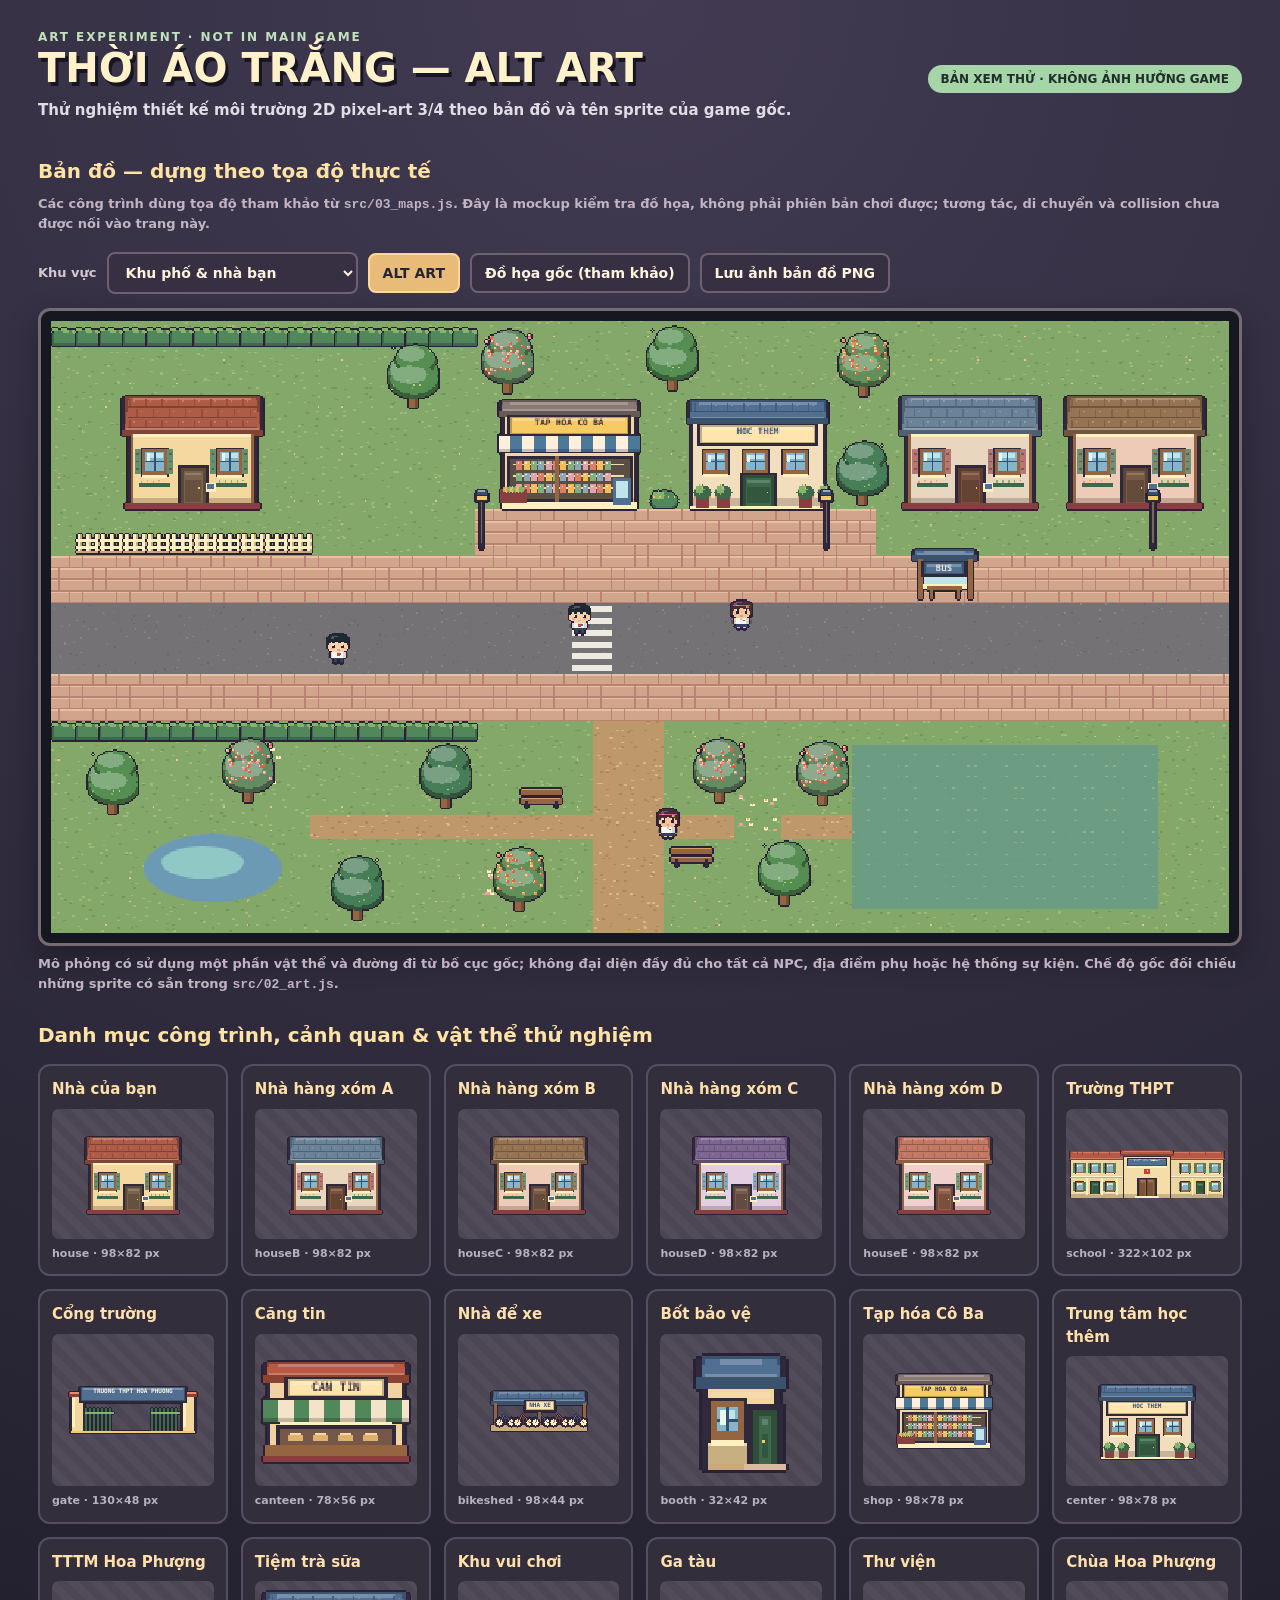
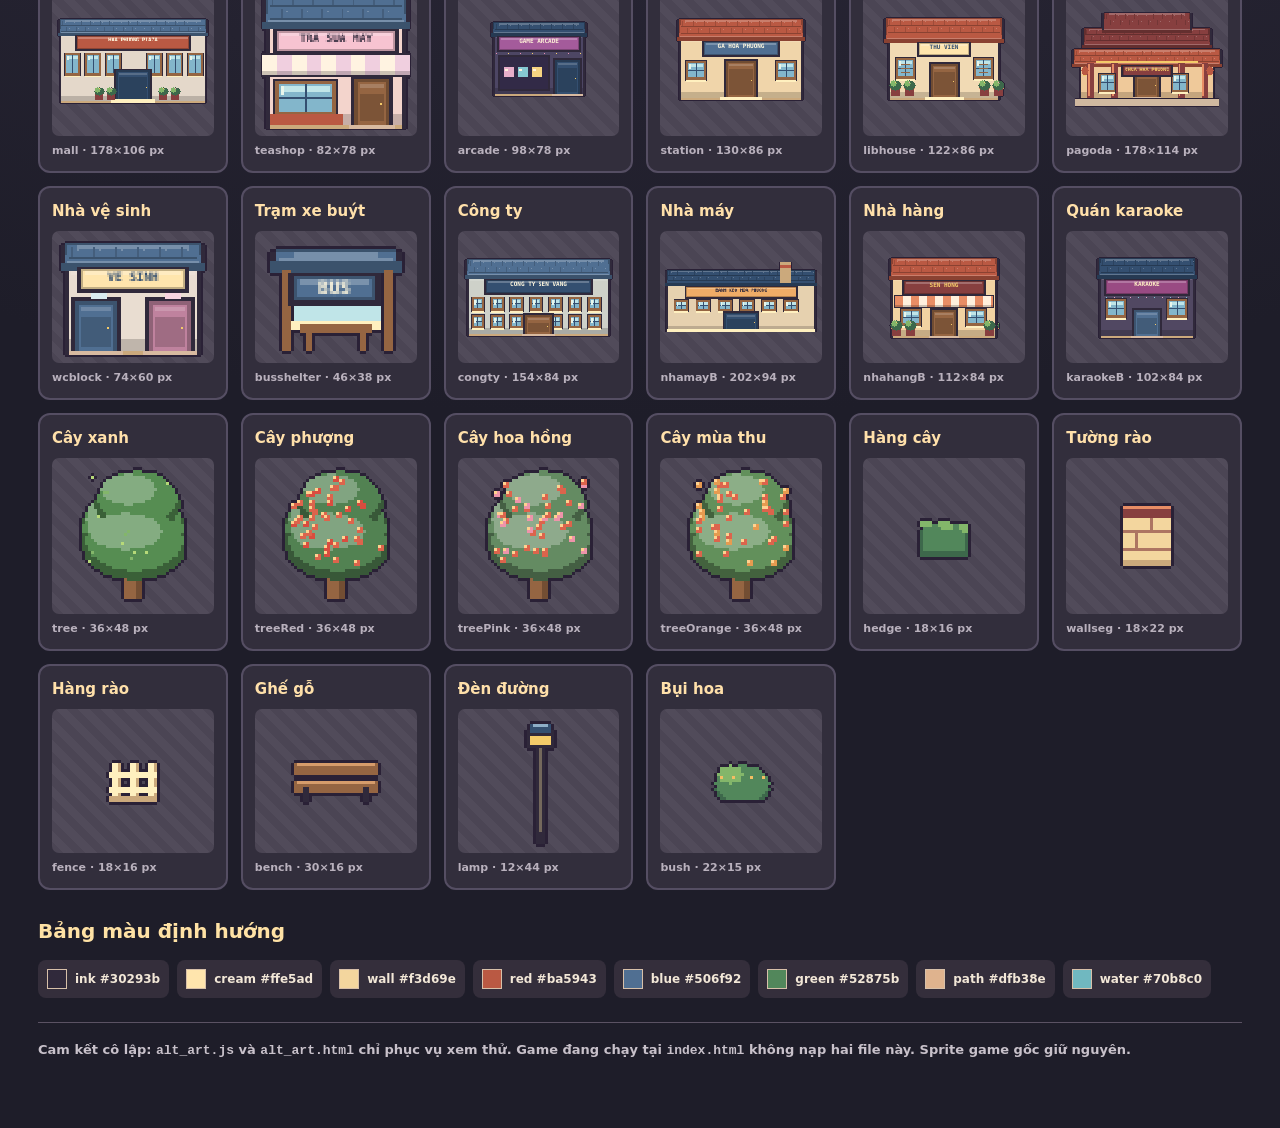
<file: alt_art.html>
<!doctype html>
<html lang="vi"><head><meta charset="utf-8"><meta name="viewport" content="width=device-width,initial-scale=1">
<title>Thời Áo Trắng | ALT ART — bản xem thử độc lập</title>
<style>
:root{--ink:#292532;--gold:#ffe3a8;--mint:#8bb5a0;--paper:#fff4dc}
*{box-sizing:border-box}body{margin:0;color:var(--paper);font:600 15px/1.5 system-ui,-apple-system,"Segoe UI",sans-serif;background:radial-gradient(circle at 50% 0,#423b53,#1e1d29 72%)}
main{max-width:1240px;padding:28px 18px 70px;margin:auto}header{display:flex;justify-content:space-between;gap:12px;align-items:center;flex-wrap:wrap}
h1{font-size:clamp(25px,4vw,40px);line-height:1.13;margin:0;color:#fff2ca;text-shadow:3px 4px #171522}
h2{margin:26px 0 8px;font-size:20px;color:#ffe2a5}.eyebrow{font-size:12px;letter-spacing:.16em;color:#c1e2bd;font-weight:900}
p{margin:8px 0;color:#e3dce5}.tag{color:#203028;background:#a6d5aa;border-radius:99px;padding:5px 13px;font-size:12px;font-weight:800}
.toolbar{display:flex;align-items:center;flex-wrap:wrap;gap:10px;margin:18px 0 14px}
.toolbar label{color:#d4c7cf;font-size:13px}.toolbar select,.toolbar button{border:2px solid #6e6070;border-radius:8px;background:#373043;color:#fff3dc;padding:10px 13px;font:700 14px system-ui;cursor:pointer}
.toolbar button.active{background:#e8bc78;color:#282335;border-color:#ffd79c}
.board{background:#151721;border:3px solid #756b70;border-radius:12px;padding:10px;overflow:auto;box-shadow:0 12px 30px #09070d55}
.board canvas{image-rendering:pixelated;image-rendering:crisp-edges;display:block;margin:auto;width:100%;height:auto;max-width:none}
.note{font-size:13px;color:#c1b4c3}.gallery{display:grid;grid-template-columns:repeat(auto-fit,minmax(185px,1fr));gap:13px;margin-top:14px}
.asset{min-height:193px;background:#322e3c;border:2px solid #554e63;border-radius:12px;padding:12px;display:flex;flex-direction:column}
.asset strong{color:#ffe0aa;margin-bottom:8px}.sample{flex:1;min-height:130px;display:grid;place-items:center;background:repeating-linear-gradient(45deg,#4b4554,#4b4554 8px,#514b5a 8px,#514b5a 16px);border-radius:7px;overflow:hidden}
.sample canvas{max-width:100%;image-rendering:pixelated;image-rendering:crisp-edges}
.asset small{font-size:11px;color:#b9b1bd;margin-top:7px}.tokens{display:flex;gap:8px;flex-wrap:wrap;margin-top:14px}
.token{min-width:100px;background:#342e3b;padding:9px;border-radius:8px;color:#f2e7d7;font-size:12px;display:flex;align-items:center;gap:8px}
.swatch{width:20px;height:20px;display:inline-block;border:1px solid #d7c0a9}
footer{margin-top:24px;border-top:1px solid #5b5263;padding-top:17px;color:#c8c1ca;font-size:13px}
</style></head><body>
<main><header><div><div class="eyebrow">ART EXPERIMENT · NOT IN MAIN GAME</div><h1>THỜI ÁO TRẮNG — ALT ART</h1><p>Thử nghiệm thiết kế môi trường 2D pixel-art 3/4 theo bản đồ và tên sprite của game gốc.</p></div><span class="tag">BẢN XEM THỬ · KHÔNG ẢNH HƯỞNG GAME</span></header>
<h2>Bản đồ — dựng theo tọa độ thực tế</h2>
<p class="note">Các công trình dùng tọa độ tham khảo từ <code>src/03_maps.js</code>. Đây là mockup kiểm tra đồ họa, không phải phiên bản chơi được; tương tác, di chuyển và collision chưa được nối vào trang này.</p>
<div class="toolbar"><label for="map">Khu vực</label><select id="map"><option value="town">Khu phố & nhà bạn</option><option value="school">Trường THPT Hoa Phượng</option><option value="pho">Phố Hoa Phượng</option></select><button id="alt" class="active">ALT ART</button><button id="old">Đồ họa gốc (tham khảo)</button><button id="download">Lưu ảnh bản đồ PNG</button></div>
<div class="board"><canvas id="world" width="800" height="416" aria-label="Bản đồ Thời Áo Trắng"></canvas></div>
<p class="note">Mô phỏng có sử dụng một phần vật thể và đường đi từ bố cục gốc; không đại diện đầy đủ cho tất cả NPC, địa điểm phụ hoặc hệ thống sự kiện. Chế độ gốc đối chiếu những sprite có sẵn trong <code>src/02_art.js</code>.</p>
<h2>Danh mục công trình, cảnh quan & vật thể thử nghiệm</h2><div id="gallery" class="gallery"></div>
<h2>Bảng màu định hướng</h2><div class="tokens" id="tokens"></div>
<footer><b>Cam kết cô lập:</b> <code>alt_art.js</code> và <code>alt_art.html</code> chỉ phục vụ xem thử. Game đang chạy tại <code>index.html</code> không nạp hai file này. Sprite game gốc giữ nguyên.</footer>
</main>
<script src="src/02_art.js"></script>
<script src="alt_art.js"></script>
<script>
'use strict';
buildSprites();
const alternate=buildAltArt(), original=alternate.original, originalGround=alternate.oldGround, alt=alternate.alternative, altGround=alternate.ground;
const $=id=>document.getElementById(id), c=$('world'), ctx=c.getContext('2d');ctx.imageSmoothingEnabled=false;
let current='town', mode='alt';
const titles={
house:'Nhà của bạn',houseB:'Nhà hàng xóm A',houseC:'Nhà hàng xóm B',houseD:'Nhà hàng xóm C',houseE:'Nhà hàng xóm D',
school:'Trường THPT',gate:'Cổng trường',canteen:'Căng tin',bikeshed:'Nhà để xe',booth:'Bốt bảo vệ',
shop:'Tạp hóa Cô Ba',center:'Trung tâm học thêm',teashop:'Tiệm trà sữa',mall:'TTTM Hoa Phượng',arcade:'Khu vui chơi',station:'Ga tàu',
libhouse:'Thư viện',pagoda:'Chùa Hoa Phượng',wcblock:'Nhà vệ sinh',busshelter:'Trạm xe buýt',
nhahangB:'Nhà hàng',nhamayB:'Nhà máy',congty:'Công ty',karaokeB:'Quán karaoke',
tree:'Cây xanh',treeRed:'Cây phượng',treePink:'Cây hoa hồng',treeOrange:'Cây mùa thu',
bench:'Ghế gỗ',lamp:'Đèn đường',hedge:'Hàng cây',wallseg:'Tường rào',fence:'Hàng rào',bush:'Bụi hoa'
};
const sprites=['house','houseB','houseC','houseD','houseE','school','gate','canteen','bikeshed','booth','shop','center','mall','teashop','arcade','station','libhouse','pagoda','wcblock','busshelter','congty','nhamayB','nhahangB','karaokeB','tree','treeRed','treePink','treeOrange','hedge','wallseg','fence','bench','lamp','bush'];
const pos=(s,x,y,more={})=>({s,x,y,...more});
const maps={
town:{w:800,h:416,ground:[
['grass',0,0,50,26],['walk',0,10,50,2],['road',0,12,50,3],['walk',0,15,50,2],['walk',18,8,17,2],
['dirt',23,17,3,9],['dirt',11,21,23,1],['court',34,18,13,7],
['flowers',8,18,2,2],['flowers',29,20,2,2],['flowers',18,23,2,2],['flowers',41,5,1,1]],
objects:[
pos('house',47,47),pos('houseB',575,47),pos('houseC',687,47),pos('shop',303,51),pos('center',431,51),
pos('tree',228,14),pos('tree2',533,80),pos('treePink',292,4),pos('tree',404,2),pos('treeOrange',534,6),
pos('bench',318,316),pos('bench',420,356),pos('tree',24,290),pos('treePink',116,282),
pos('tree2',250,286),pos('treeOrange',300,356),pos('treePink',436,282),pos('tree',480,352),
pos('treePink',506,284),pos('tree2',190,362),pos('bush',405,113),pos('busshelter',584,152),
...Array.from({length:18},(_,i)=>pos('hedge',i*16,2)),
...Array.from({length:18},(_,i)=>pos('hedge',i*16,270)),
...Array.from({length:10},(_,i)=>pos('fence',16+i*16,143)),
...([286,520,742].map(x=>pos('lamp',x,112)))
],draw(x){
  x.fillStyle='#6c9ab4';x.beginPath();x.ellipse(110,372,47,23,0,0,Math.PI*2);x.fill();
  x.fillStyle='#90c8c5';x.beginPath();x.ellipse(103,368,28,11,0,0,Math.PI*2);x.fill();
  x.fillStyle='#efeadf';for(let i=0;i<6;i++)x.fillRect(354,194+i*8,27,4);
}},
school:{w:752,h:528,ground:[
['yard',0,0,44,27],['grass',44,0,3,27],['grass',0,7,6,19],['court',30,8,13,13],
['walk',0,27,47,3],['road',0,30,47,3],['flowers',1,9,1,1],['flowers',4,13,1,1],['flowers',2,19,1,1]],
objects:[
pos('school',191,3),pos('canteen',40,50),pos('bikeshed',524,62),pos('booth',422,370),
...([96,430].flatMap(x=>[140,250].map(y=>pos('treeRed',x,y)))),
...([136,396].flatMap(x=>[172,282].map(y=>pos('benchstone',x,y)))),
pos('tree',18,150),pos('tree2',34,244),pos('bush',60,206),pos('bush',12,318),
...Array.from({length:45},(_,i)=>i>=18&&i<=25?null:pos('wallseg',i*16-1,411)).filter(Boolean),
...Array.from({length:26},(_,i)=>pos('hedge',704,2+i*16)),
pos('gate',287,388),pos('busshelter',86,434),pos('lamp',16,438)],
draw(x){
 x.fillStyle='#fff8e9';for(const [a,b,w,h] of [[484,132,200,1],[484,331,200,1],[484,132,1,200],[683,132,1,200],[484,232,200,1]])x.fillRect(a,b,w,h);
 x.strokeStyle='#fff8e9';x.beginPath();x.arc(584,232,18,0,Math.PI*2);x.stroke();
 for(let i=0;i<47;i+=2){x.fillStyle='#f5dfab';x.fillRect(i*16+4,31*16+7,12,2);}
}},
pho:{w:1120,h:416,ground:[
['grass',0,0,70,26],['walk',0,8,70,4],['road',0,12,70,3],['walk',0,15,70,2],['walk',27,0,3,8],
['flowers',4,4,2,2],['flowers',34,21,2,1],['flowers',55,18,2,2]],
objects:[
pos('houseB',12,47),pos('houseC',120,47),pos('houseD',228,47),pos('houseE',336,47),
pos('teashop',484,51),pos('mall',572,23),pos('arcade',758,51),pos('congty',958,18),
pos('treePink',862,10),pos('busshelter',176,146),
...([112,262,416,862,1040].map(x=>pos('lamp',x,112))),
...([18,156,354,480,740,940].map((x,i)=>pos(i%2?'treeRed':'tree',x,279)))
],draw(x){
for(let i=0;i<70;i+=2){x.fillStyle='#f5dfab';x.fillRect(i*16+4,13*16+7,12,2);}
for(let i=0;i<6;i++){x.fillStyle='#f5e9dc';x.fillRect(442,194+i*8,24,4);}
}}
};
function redraw(){
const M=maps[current], dict=mode==='alt'?alt:original, ground=mode==='alt'?altGround:originalGround;
c.width=M.w;c.height=M.h;ctx.imageSmoothingEnabled=false;
ctx.fillStyle='#8aaa6d';ctx.fillRect(0,0,M.w,M.h);
for(const [kind,x,y,w,h] of M.ground){const f=ground[kind]||altGround[kind];if(!f)continue;
 for(let j=0;j<h;j++)for(let i=0;i<w;i++)f(ctx,(x+i)*16,(y+j)*16,x+i,y+j);}
if(M.draw)M.draw(ctx);
for(const o of M.objects.slice().sort((a,b)=>a.y-b.y)){const s=dict[o.s]||alt[o.s];if(s)ctx.drawImage(s,o.x,o.y);}
drawStudents(ctx,M);
}
function drawStudents(x,M){
const coords=current==='school'?[[375,233,'boy'],[320,263,'girl'],[232,300,'girl'],[409,335,'boy'],[600,375,'girl']]:
current==='town'?[[350,190,'boy'],[460,187,'girl'],[186,210,'boy'],[410,329,'girl']]:
[[495,177,'boy'],[610,174,'girl'],[729,209,'boy'],[280,218,'girl']];
for(const [a,b,k] of coords){try{
 const ch=charSheet(k)[0][0];x.fillStyle='#33303a66';x.fillRect(a+2,b+16,14,3);x.drawImage(ch,a,b);
}catch(e){}}
}
function renderGallery(){
$('gallery').innerHTML='';
for(const name of sprites){
const sprite=(mode==='alt'?alt:original)[name]||alt[name];
if(!sprite)continue;
const item=document.createElement('div');item.className='asset';
const strong=document.createElement('strong');strong.textContent=titles[name]||name;
const sample=document.createElement('div');sample.className='sample';
const cv=document.createElement('canvas');const scale=Math.min(3,Math.max(1,Math.floor(168/sprite.width)));
cv.width=sprite.width*scale+12;cv.height=sprite.height*scale+12;
const x=cv.getContext('2d');x.imageSmoothingEnabled=false;x.drawImage(sprite,6,6,sprite.width*scale,sprite.height*scale);
sample.append(cv);item.append(strong,sample);
const small=document.createElement('small');small.textContent=name+' · '+sprite.width+'×'+sprite.height+' px';
item.append(small);$('gallery').append(item);
}
}
function update(){redraw();renderGallery();$('alt').classList.toggle('active',mode==='alt');$('old').classList.toggle('active',mode==='old');}
$('map').addEventListener('change',e=>{current=e.target.value;update();});
$('alt').addEventListener('click',()=>{mode='alt';update();});
$('old').addEventListener('click',()=>{mode='old';update();});
$('download').addEventListener('click',()=>{
 const a=document.createElement('a');a.download='alt_art_'+current+'_'+mode+'.png';a.href=c.toDataURL('image/png');a.click();
});
for(const [name,col] of Object.entries(alternate.palette)){
if(['wall','red','blue','green','path','water','cream','ink'].includes(name)){
 const item=document.createElement('div');item.className='token';
 const s=document.createElement('span');s.className='swatch';s.style.background=col;
 item.append(s,document.createTextNode(name+' '+col));$('tokens').append(item);
}}
update();
</script></body></html>
</file>
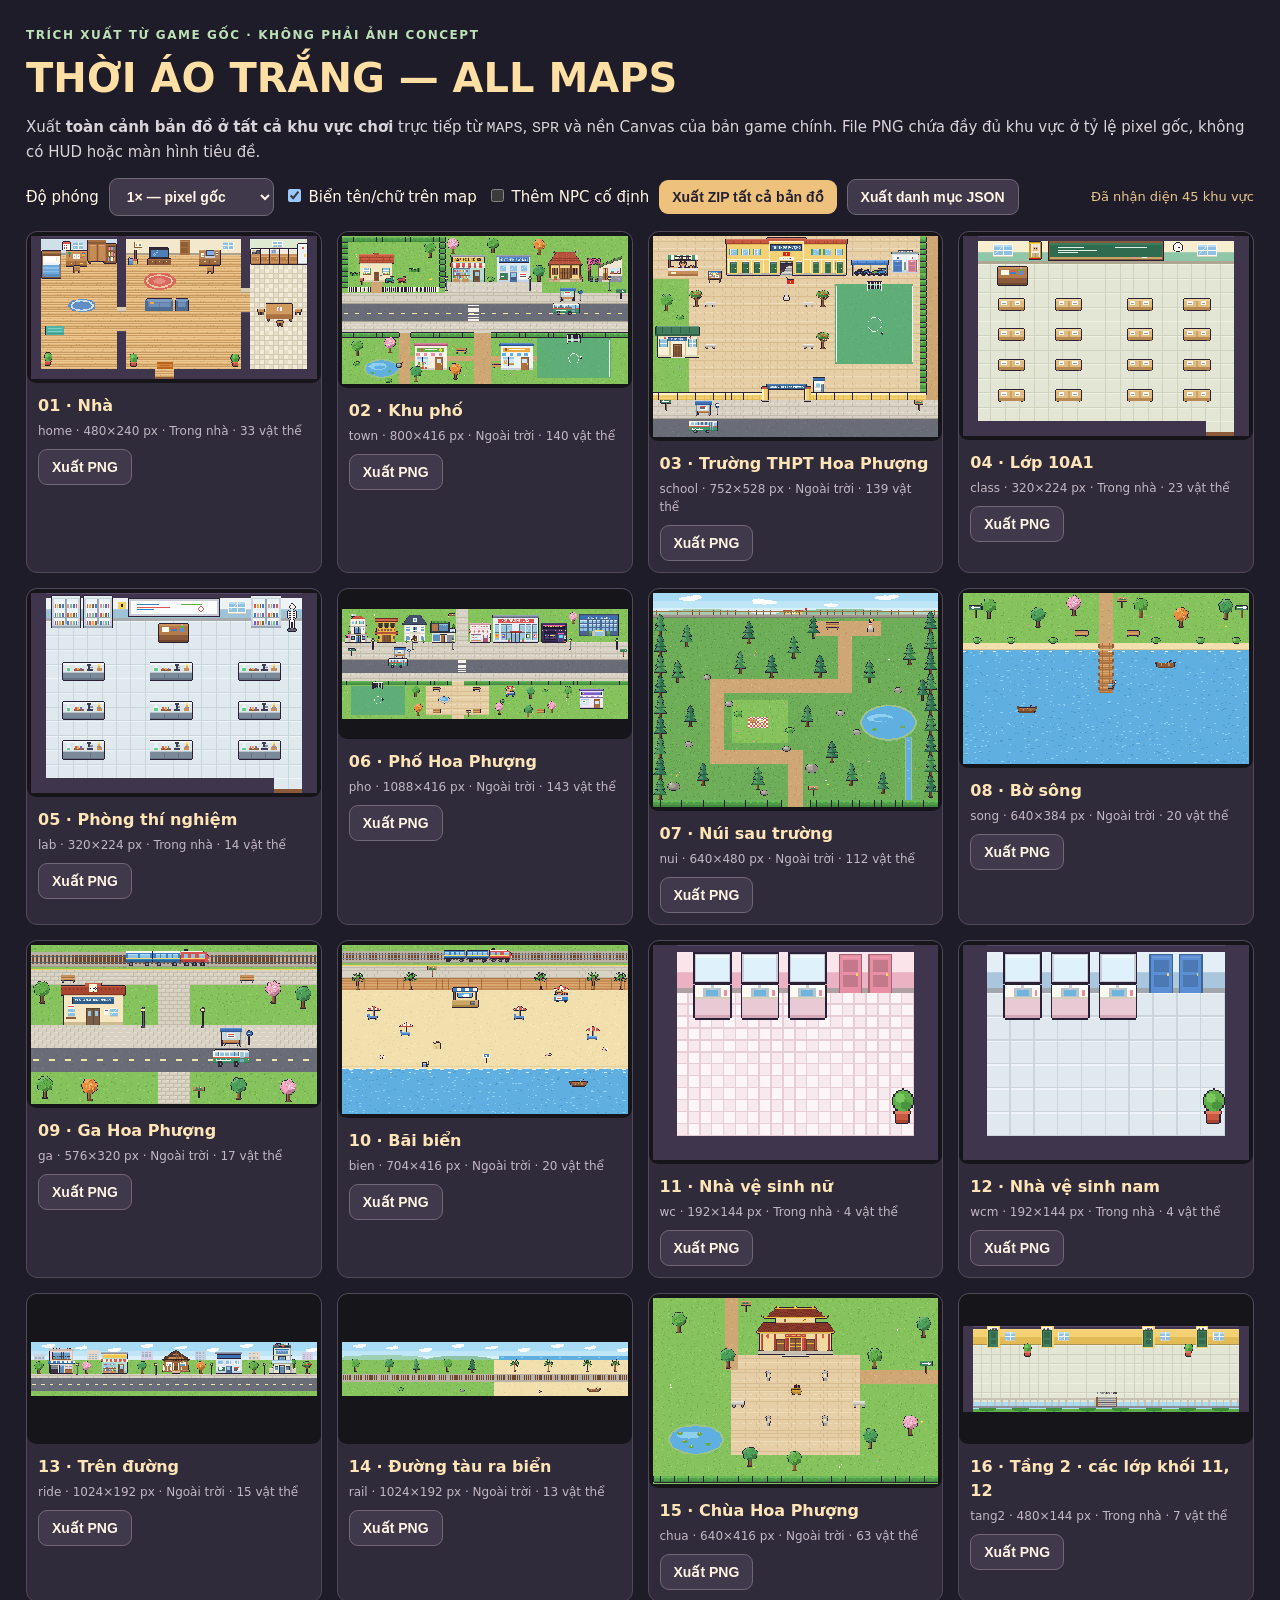
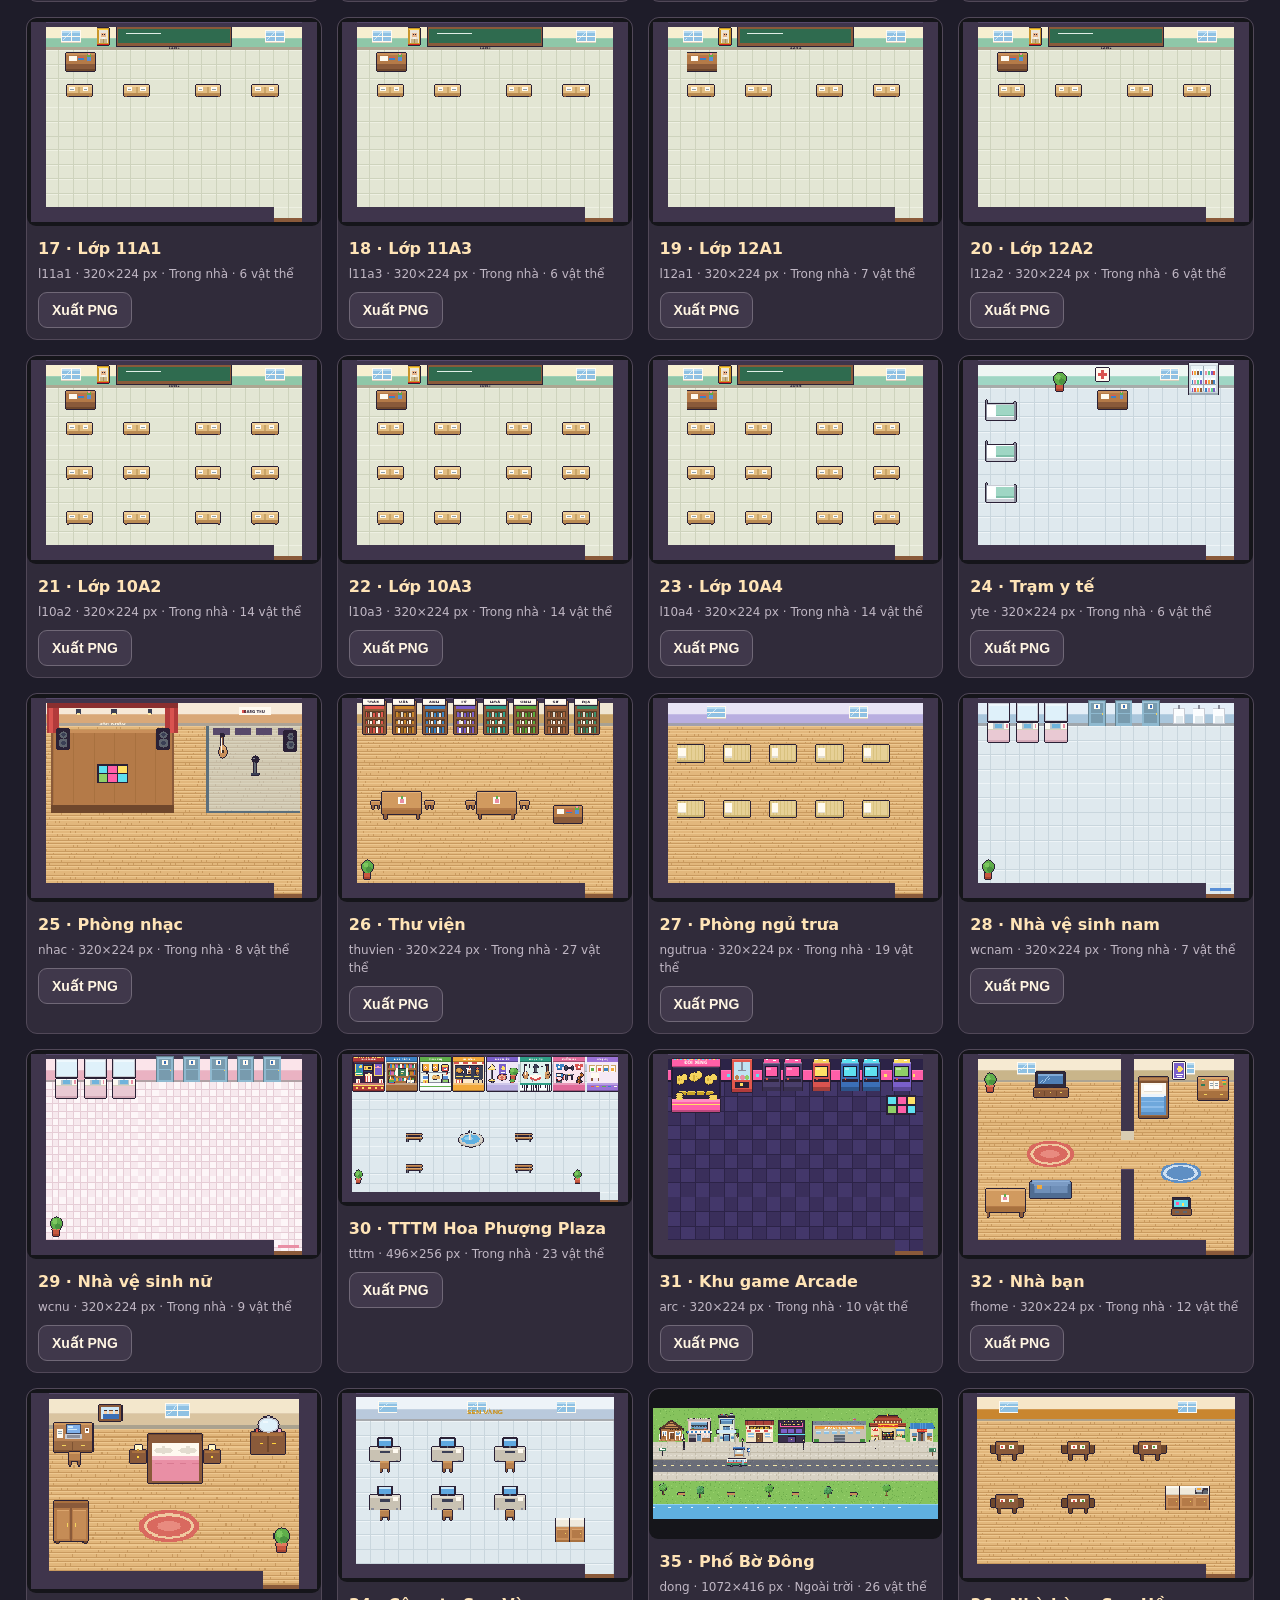
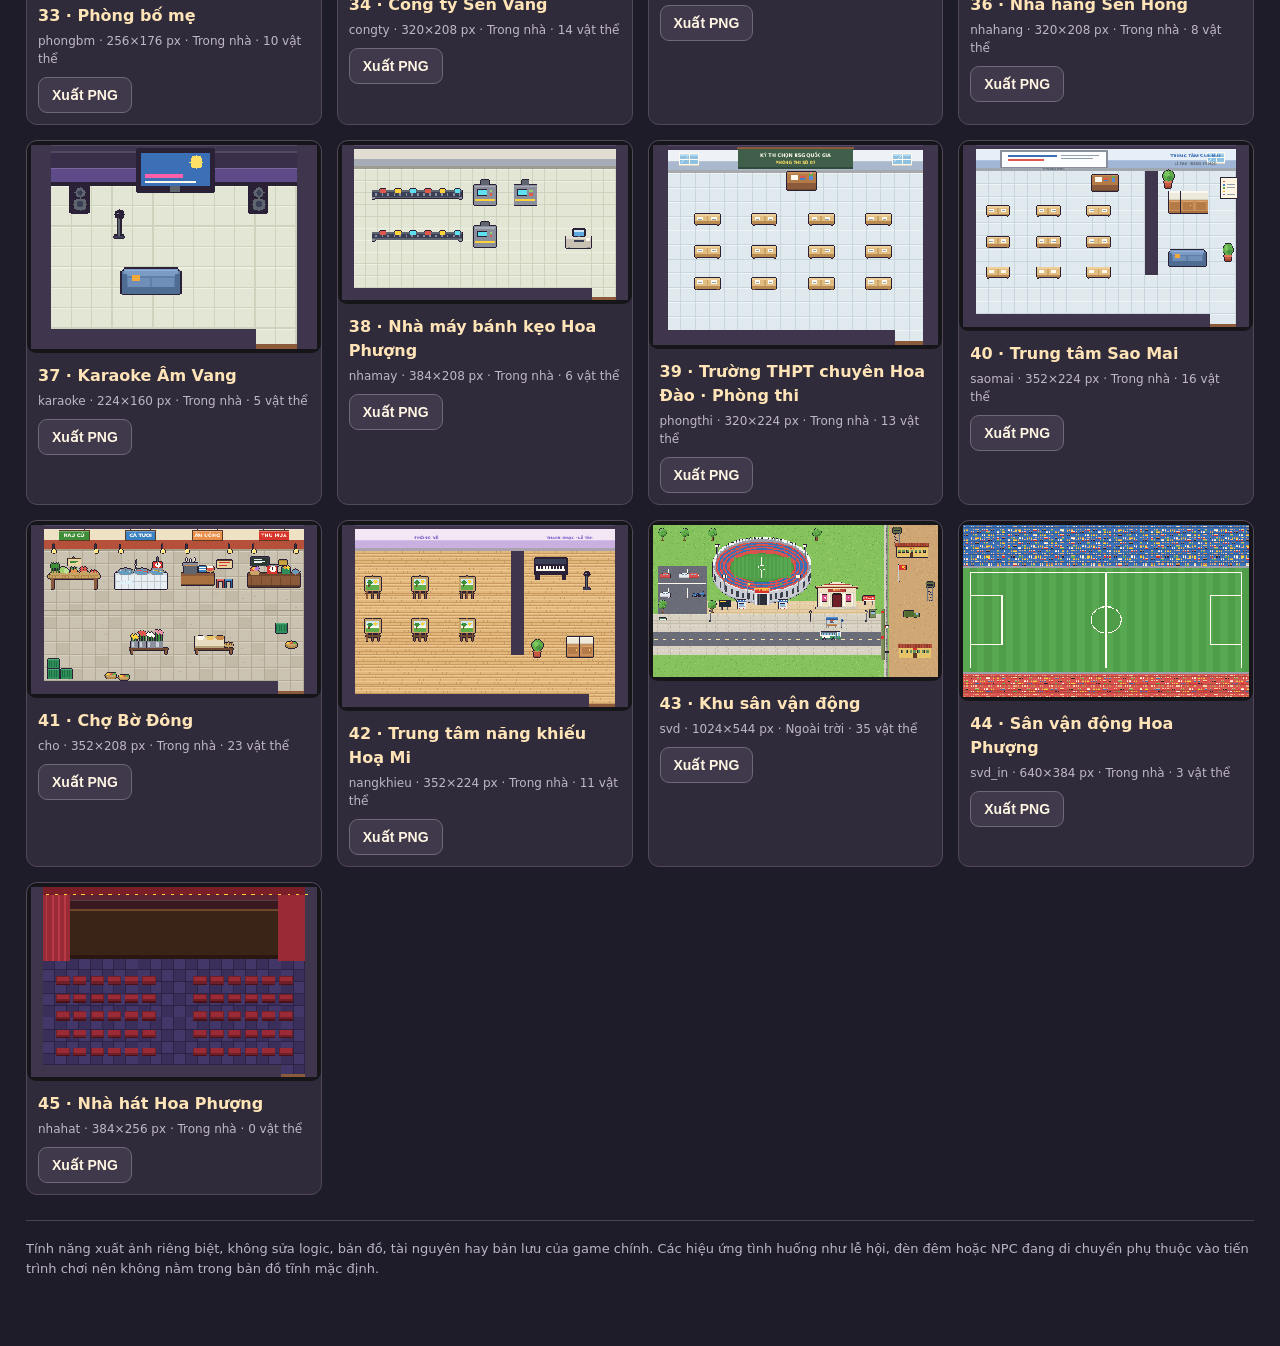
<file: map_export.html>
<!DOCTYPE html>
<html lang="vi"><head>
<meta charset="utf-8"><meta name="viewport" content="width=device-width,initial-scale=1">
<title>Thời Áo Trắng — xuất toàn bộ bản đồ</title>
<style>
:root{color-scheme:dark}*{box-sizing:border-box}
body{margin:0;background:#1e1c29;color:#fff7e4;font:15px/1.5 system-ui,-apple-system,'Segoe UI',sans-serif}
main{max-width:1260px;margin:auto;padding:26px 16px 70px}
h1{font-size:clamp(25px,4vw,40px);margin:4px 0 8px;color:#ffdfa3}
p{color:#d9d4d9;margin:7px 0 14px}small,.hint{color:#b6abb9}
.row{display:flex;gap:10px;flex-wrap:wrap;align-items:center;margin:15px 0}
button,select{border:1px solid #706877;background:#40384b;color:#fff5e3;border-radius:9px;padding:9px 13px;font-weight:750;font-size:14px}
button{cursor:pointer}button.primary{background:#eec27c;color:#252131;border:0}button:disabled{opacity:.4;cursor:not-allowed}
#gallery{display:grid;grid-template-columns:repeat(auto-fill,minmax(245px,1fr));gap:15px}
.card{background:#302b3a;border:1px solid #514858;border-radius:11px;overflow:hidden}
.card .cover{display:grid;place-items:center;min-height:150px;background:#15151a;cursor:pointer;border:0;width:100%;padding:4px}
.cover img{width:100%;height:auto;max-height:255px;object-fit:contain;image-rendering:pixelated}
.card .info{padding:11px}.info h3{font-size:16px;margin:0 0 4px;color:#ffe4b7}.info .meta{font-size:12px;color:#c0b7c4}
.info button{margin-top:9px}
#viewer{position:fixed;inset:0;background:#05040ada;display:none;z-index:5;padding:12px}
#viewer.open{display:flex;flex-direction:column}#viewer .vbar{display:flex;gap:10px;justify-content:space-between;align-items:center;margin-bottom:10px}
#viewer .scroll{overflow:auto;flex:1;background:#22222b;border-radius:8px}
#full{display:block;margin:auto;max-width:none;image-rendering:pixelated}
#status{font-size:13px;color:#e7c48e;margin-left:auto}
footer{border-top:1px solid #4b4250;color:#bcb4c5;font-size:13px;margin-top:25px;padding-top:18px}
iframe{position:absolute;left:-99999px;top:0;width:1100px;height:760px;border:0}
</style></head>
<body><main><div style="font-weight:800;font-size:12px;letter-spacing:.13em;color:#bde1b7">TRÍCH XUẤT TỪ GAME GỐC · KHÔNG PHẢI ẢNH CONCEPT</div>
<h1>THỜI ÁO TRẮNG — ALL MAPS</h1>
<p>Xuất <b>toàn cảnh bản đồ ở tất cả khu vực chơi</b> trực tiếp từ <code>MAPS</code>, <code>SPR</code> và nền Canvas của bản game chính. File PNG chứa đầy đủ khu vực ở tỷ lệ pixel gốc, không có HUD hoặc màn hình tiêu đề.</p>
<div class="row"><label for="scale">Độ phóng</label><select id="scale"><option value="1" selected>1× — pixel gốc</option><option value="2">2× — phóng pixel</option><option value="3">3× — phóng pixel</option></select>
<label><input type="checkbox" id="labels" checked> Biển tên/chữ trên map</label>
<label><input type="checkbox" id="npcs"> Thêm NPC cố định</label>
<button class="primary" id="zip" disabled>Xuất ZIP tất cả bản đồ</button>
<button id="manifest" disabled>Xuất danh mục JSON</button><span id="status">Đang nạp game...</span></div>
<div id="gallery"></div>
<footer>Tính năng xuất ảnh riêng biệt, không sửa logic, bản đồ, tài nguyên hay bản lưu của game chính. Các hiệu ứng tình huống như lễ hội, đèn đêm hoặc NPC đang di chuyển phụ thuộc vào tiến trình chơi nên không nằm trong bản đồ tĩnh mặc định.</footer>
<iframe id="game" src="./index.html" title="Tải tài nguyên của game"></iframe>
</main>
<div id="viewer"><div class="vbar"><strong id="v-title"></strong><div class="row" style="margin:0"><button id="v-download">Lưu PNG</button><button id="v-close">Đóng</button></div></div><div class="scroll"><canvas id="full"></canvas></div></div>
<script>
'use strict';
const $=id=>document.getElementById(id);
let world=null,entries=[],selected=null;
const frame=$('game');
const ready=()=>{
 try{
  const win=frame.contentWindow;
  if(!win || win.location.origin!==location.origin)throw Error('Không thể truy cập game cùng miền');
  const data=win.eval('({MAPS,SPR,NPCS,charSheet,charFrame})');
  if(!data.MAPS || !Object.keys(data.MAPS).length)throw Error('Danh sách MAPS chưa được khởi tạo');
  world=data;
  entries=Object.entries(data.MAPS).map(([id,m],i)=>({id,name:m.name,width:m.pw,height:m.ph,indoor:!!m.indoor,
    objects:m.objs.length,labels:m.labels.length,index:i,m}));
  $('status').textContent='Đã nhận diện '+entries.length+' khu vực';
  $('zip').disabled=false;$('manifest').disabled=false;
  makeCards();
 }catch(e){$('status').textContent='Lỗi: '+e.message;console.error(e)}
};
frame.addEventListener('load',ready);
frame.addEventListener('error',()=>{$('status').textContent='Không nạp được index.html'});
const checkVis=(fn,defaultValue=true)=>{
 if(typeof fn!=='function')return defaultValue;
 try{return !!fn()}catch(_){return false}
};
function imageFor(e,scale=1){
 const m=e.m,c=document.createElement('canvas');
 c.width=e.width*scale;c.height=e.height*scale;
 const x=c.getContext('2d',{alpha:false});x.imageSmoothingEnabled=false;
 x.fillStyle='#1f1b2e';x.fillRect(0,0,c.width,c.height);
 x.setTransform(scale,0,0,scale,0,0);
 x.drawImage(m.g,0,0);
 const objs=m.objs.filter(o=>checkVis(o.vis)).slice().sort((a,b)=>(a.base||0)-(b.base||0));
 for(const o of objs){
   let sn=o.s;
   if(o.dyn){try{sn=o.dyn()||o.s}catch(_){}}
   const pic=world.SPR[sn]||world.SPR[o.s];
   if(pic && pic.width && pic.height)try{x.drawImage(pic,Math.round(o.x),Math.round(o.y))}catch(_){}
 }
 if($('npcs').checked){
  for(const n of world.NPCS){
   if(n.map!==e.id || n.vis || typeof n.x!=='number' || typeof n.y!=='number')continue;
   try{
    const outfit=typeof n.outfit==='function'?n.outfit():n.outfit||null;
    const sh=world.charSheet(n.look,outfit);
    const spr=world.charFrame(sh,n.dir===undefined?0:n.dir,-1);
    if(spr.hi){
      const w=spr.width/spr.hi,h=spr.height/spr.hi;
      const yy=n.y-23+22-h;
      x.drawImage(spr,n.x-w/2,yy,w,h);
    }else x.drawImage(spr,n.x-9,n.y-23);
   }catch(_){}
  }
 }
 if($('labels').checked){
  x.textAlign='center';x.textBaseline='middle';
  for(const l of m.labels){
   if(!checkVis(l.vis))continue;
   x.font='800 '+l.size+'px "Baloo 2",system-ui,sans-serif';
   x.fillStyle=l.col||'#fff';
   x.fillText(l.text,l.x,l.y,l.maxw);
  }
 }
 return c;
}
function makeCards(){
 const grid=$('gallery');grid.textContent='';
 for(const e of entries){
  const box=document.createElement('article');box.className='card';
  const cover=document.createElement('button');cover.className='cover';cover.title='Xem bản đồ kích thước đầy đủ';
  const img=document.createElement('img');img.alt=e.name;img.loading='lazy';
  try{
   const c=imageFor(e,1),thumb=document.createElement('canvas'),factor=Math.min(1,360/c.width,220/c.height);
   thumb.width=Math.max(1,Math.round(c.width*factor));thumb.height=Math.max(1,Math.round(c.height*factor));
   const t=thumb.getContext('2d');t.imageSmoothingEnabled=false;t.drawImage(c,0,0,thumb.width,thumb.height);
   img.src=thumb.toDataURL('image/png');
  }catch(ex){console.warn(e.id,ex)}
  cover.append(img);cover.onclick=()=>view(e);
  const info=document.createElement('div');info.className='info';
  const title=document.createElement('h3');title.textContent=String(e.index+1).padStart(2,'0')+' · '+e.name;
  const meta=document.createElement('div');meta.className='meta';
  meta.textContent=e.id+' · '+e.width+'×'+e.height+' px · '+(e.indoor?'Trong nhà':'Ngoài trời')+' · '+e.objects+' vật thể';
  const b=document.createElement('button');b.textContent='Xuất PNG';b.onclick=()=>downloadOne(e);
  info.append(title,meta,b);box.append(cover,info);grid.append(box);
 }
 grid.style.display='grid';
}
const nameFor=e=>String(e.index+1).padStart(2,'0')+'_'+e.id+'.png';
function downloadBlob(blob,name){
 const u=URL.createObjectURL(blob),a=document.createElement('a');
 a.href=u;a.download=name;document.body.append(a);a.click();a.remove();
 setTimeout(()=>URL.revokeObjectURL(u),15000);
}
const canvasBlob=c=>new Promise((resolve,reject)=>c.toBlob(b=>b?resolve(b):reject(Error('Không thể xuất Canvas')), 'image/png'));
async function downloadOne(e){
 try{const b=await canvasBlob(imageFor(e,+$('scale').value));downloadBlob(b,nameFor(e));}
 catch(ex){alert('Lỗi xuất PNG '+e.id+': '+ex.message)}
}
function view(e){
 selected=e;
 const c=imageFor(e,+$('scale').value),full=$('full');
 full.width=c.width;full.height=c.height;full.getContext('2d').drawImage(c,0,0);
 $('v-title').textContent=e.name+' · '+c.width+'×'+c.height+' px';
 $('viewer').classList.add('open');
}
$('v-close').onclick=()=>$('viewer').classList.remove('open');
$('v-download').onclick=()=>{if(selected)downloadOne(selected)};
$('labels').onchange=()=>{if(world){makeCards();if(selected&&$('viewer').classList.contains('open'))view(selected)}};
$('npcs').onchange=$('labels').onchange;
$('scale').onchange=()=>{if(selected&&$('viewer').classList.contains('open'))view(selected)};
$('manifest').onclick=()=>{
 const payload=entries.map(({id,name,width,height,indoor,objects,labels,index})=>({index:index+1,id,name,width,height,indoor,objects,labels,filename:nameFor({index,id})}));
 downloadBlob(new Blob([JSON.stringify(payload,null,2)],{type:'application/json'}),'maps_manifest.json');
};
// ZIP: PKZIP stored entries, valid UTF-8 filenames, no external libraries.
function zipFile(files){
 const enc=new TextEncoder(),local=[],central=[];
 let pos=0;
 const crcTable=new Uint32Array(256);
 for(let n=0;n<256;n++){let c=n;for(let k=0;k<8;k++)c=(c&1)?(0xEDB88320^(c>>>1)):(c>>>1);crcTable[n]=c>>>0;}
 const crc32=b=>{let c=0xffffffff;for(const x of b)c=crcTable[(c^x)&255]^(c>>>8);return(c^0xffffffff)>>>0;};
 const u16=(v,o,n)=>v.setUint16(o,n,true),u32=(v,o,n)=>v.setUint32(o,n>>>0,true);
 for(const file of files){
  const data=file.data,n=enc.encode(file.name),crc=crc32(data),offset=pos;
  const lh=new Uint8Array(30+n.length),l=new DataView(lh.buffer);
  u32(l,0,0x04034b50);u16(l,4,20);u16(l,6,0x0800);u16(l,8,0);u16(l,10,0);u16(l,12,0);
  u32(l,14,crc);u32(l,18,data.length);u32(l,22,data.length);u16(l,26,n.length);u16(l,28,0);
  lh.set(n,30);local.push(lh,data);pos+=lh.length+data.length;
  const ch=new Uint8Array(46+n.length),v=new DataView(ch.buffer);
  u32(v,0,0x02014b50);u16(v,4,20);u16(v,6,20);u16(v,8,0x0800);u16(v,10,0);
  u16(v,12,0);u16(v,14,0);u32(v,16,crc);u32(v,20,data.length);u32(v,24,data.length);
  u16(v,28,n.length);u16(v,30,0);u16(v,32,0);u16(v,34,0);u16(v,36,0);u32(v,38,0);u32(v,42,offset);
  ch.set(n,46);central.push(ch);
 }
 const centralSize=central.reduce((a,b)=>a+b.length,0);
 const end=new Uint8Array(22),v=new DataView(end.buffer);
 u32(v,0,0x06054b50);u16(v,4,0);u16(v,6,0);u16(v,8,files.length);u16(v,10,files.length);
 u32(v,12,centralSize);u32(v,16,pos);u16(v,20,0);
 return new Blob([...local,...central,end],{type:'application/zip'});
}
$('zip').onclick=async()=>{
 const btn=$('zip');btn.disabled=true;
 try{
  const files=[],sc=+$('scale').value;
  for(let i=0;i<entries.length;i++){
   const e=entries[i];$('status').textContent='Đang xuất '+(i+1)+'/'+entries.length+': '+e.name;
   await new Promise(r=>setTimeout(r,0));
   const blob=await canvasBlob(imageFor(e,sc));
   files.push({name:'maps/'+nameFor(e),data:new Uint8Array(await blob.arrayBuffer())});
  }
  const manifest=entries.map(e=>({id:e.id,name:e.name,width:e.width,height:e.height,indoor:e.indoor,objects:e.objects,labels:e.labels,file:nameFor(e)}));
  files.push({name:'maps_manifest.json',data:new TextEncoder().encode(JSON.stringify({exportScale:sc,maps:manifest},null,2))});
  downloadBlob(zipFile(files),'thoi_ao_trang_all_maps_'+sc+'x.zip');
  $('status').textContent='Đã tạo ZIP: '+entries.length+' map';
 }catch(ex){$('status').textContent='Lỗi xuất ZIP: '+ex.message;console.error(ex);alert(ex.message)}
 finally{btn.disabled=false}
};
</script></body></html>
</file>
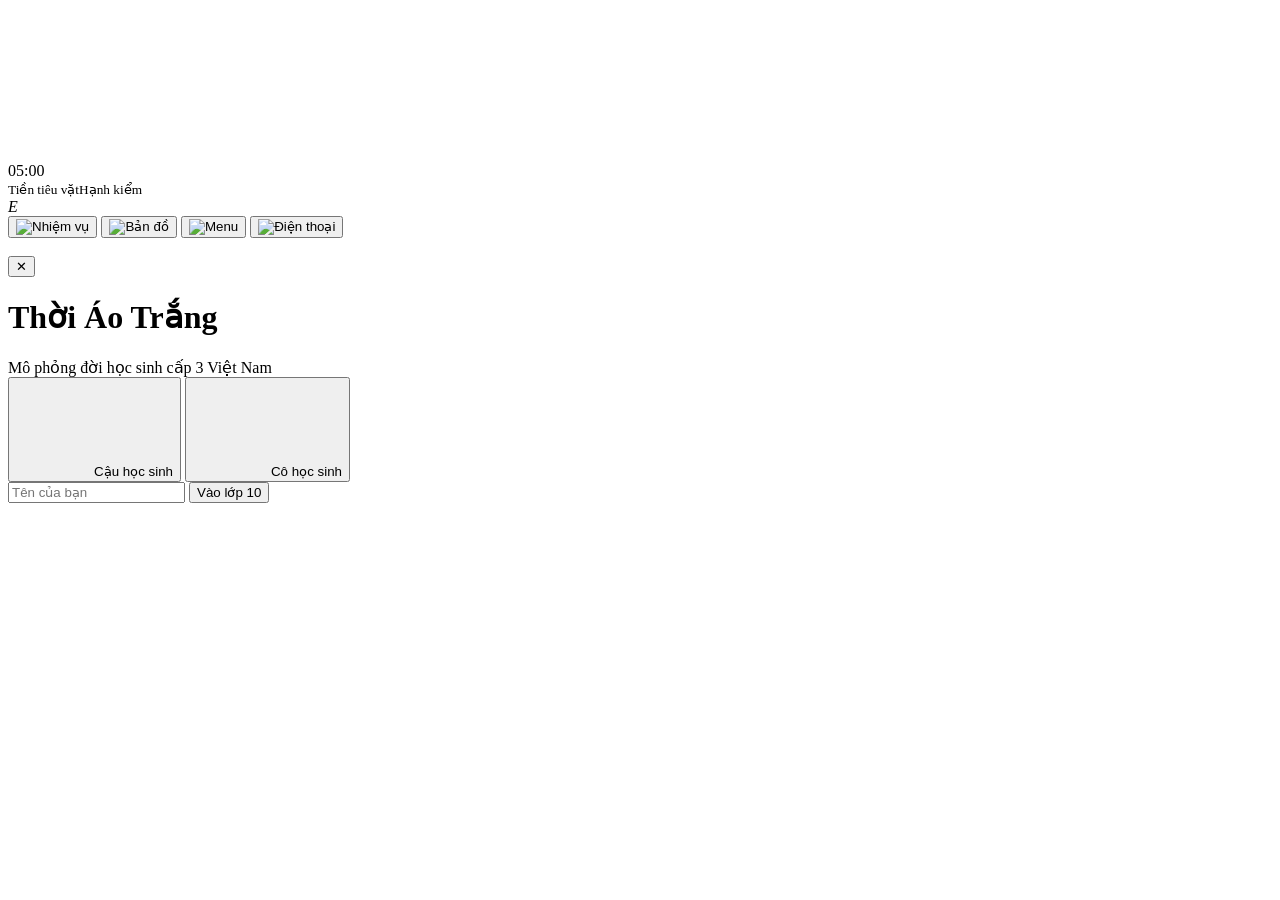
<file: src/index.template.html>
<!DOCTYPE html>
<html lang="vi">
<head>
<meta charset="utf-8">
<meta name="viewport" content="width=device-width, initial-scale=1, maximum-scale=1, user-scalable=no">
<title>Thời Áo Trắng — mô phỏng đời học sinh cấp 3</title>
<link rel="preconnect" href="https://fonts.googleapis.com">
<link href="https://fonts.googleapis.com/css2?family=Baloo+2:wght@500;600;700;800&display=swap" rel="stylesheet">
<style>
/*__CSS__*/
</style>
</head>
<body>
<canvas id="cv"></canvas>

<div id="left">
<div id="hud" class="card">
  <div class="r1"><div><div id="h-date"></div><div id="h-year"></div></div><div id="h-time">05:00</div></div>
  <div id="h-phase"></div>
  <div class="r2"><span><small>Tiền tiêu vặt</small><span id="h-money"></span></span><span style="text-align:right"><small>Hạnh kiểm</small><span id="h-conduct"></span></span></div>
</div>
<div id="todo" class="card"></div>
</div>
<!-- thanh thể lực dọc ở góc phải dưới (kiểu Stardew Valley) -->
<div id="stambar" class="card" title="Thể lực"><i>E</i><div class="tube"><div id="h-stam"></div></div><span id="h-stamtx"></span></div>
<div id="menu">
  <button data-m="quest" title="Nhiệm vụ (J)"><img id="ic-quest" alt="Nhiệm vụ"><i id="q-dot" class="dot"></i></button>
  <button data-m="map" title="Bản đồ (N)"><img id="ic-map" alt="Bản đồ"></button>
  <button data-m="menu" title="Menu (Esc / M)"><img id="ic-menu" alt="Menu"></button>
  <button data-m="phone" title="Điện thoại (P)"><img id="ic-phone" alt="Điện thoại"><i id="ph-dot" class="dot"></i></button>
</div>
<div id="hotbar"></div>
<div id="hint" class="card"></div>
<div id="toasts"></div>
<div id="fade"></div>
<div id="banner" class="card"><div id="b-label"></div><div class="bar"><div id="b-fill"></div></div></div>

<div id="modal-wrap"><div id="modal" class="card">
  <div id="m-av"><img id="m-face" alt=""></div>
  <div id="m-head"><div id="m-title"></div><button id="m-x" aria-label="Đóng">✕</button></div>
  <div id="m-body"></div>
</div></div>

<div id="title"><div class="box card">
  <h1>Thời Áo Trắng</h1>
  <div class="sub">Mô phỏng đời học sinh cấp 3 Việt Nam</div>
  <div class="gs">
    <button class="g on" id="g-boy"><canvas id="pv-boy" width="78" height="96"></canvas>Cậu học sinh</button>
    <button class="g" id="g-girl"><canvas id="pv-girl" width="78" height="96"></canvas>Cô học sinh</button>
  </div>
  <input id="t-name" maxlength="16" placeholder="Tên của bạn" autocomplete="off">
  <button class="btn primary" id="t-start">Vào lớp 10</button>
  <button class="btn" id="t-cont" style="display:none">Chơi tiếp bản đã lưu</button>
  <div id="t-warn" class="dim" style="display:none;margin-top:8px;font-size:12px">Bấm “Vào lớp 10” sẽ bắt đầu lại và ghi đè bản đã lưu.</div>
</div></div>

<script>
/*__JS__*/
</script>
</body>
</html>
</file>
